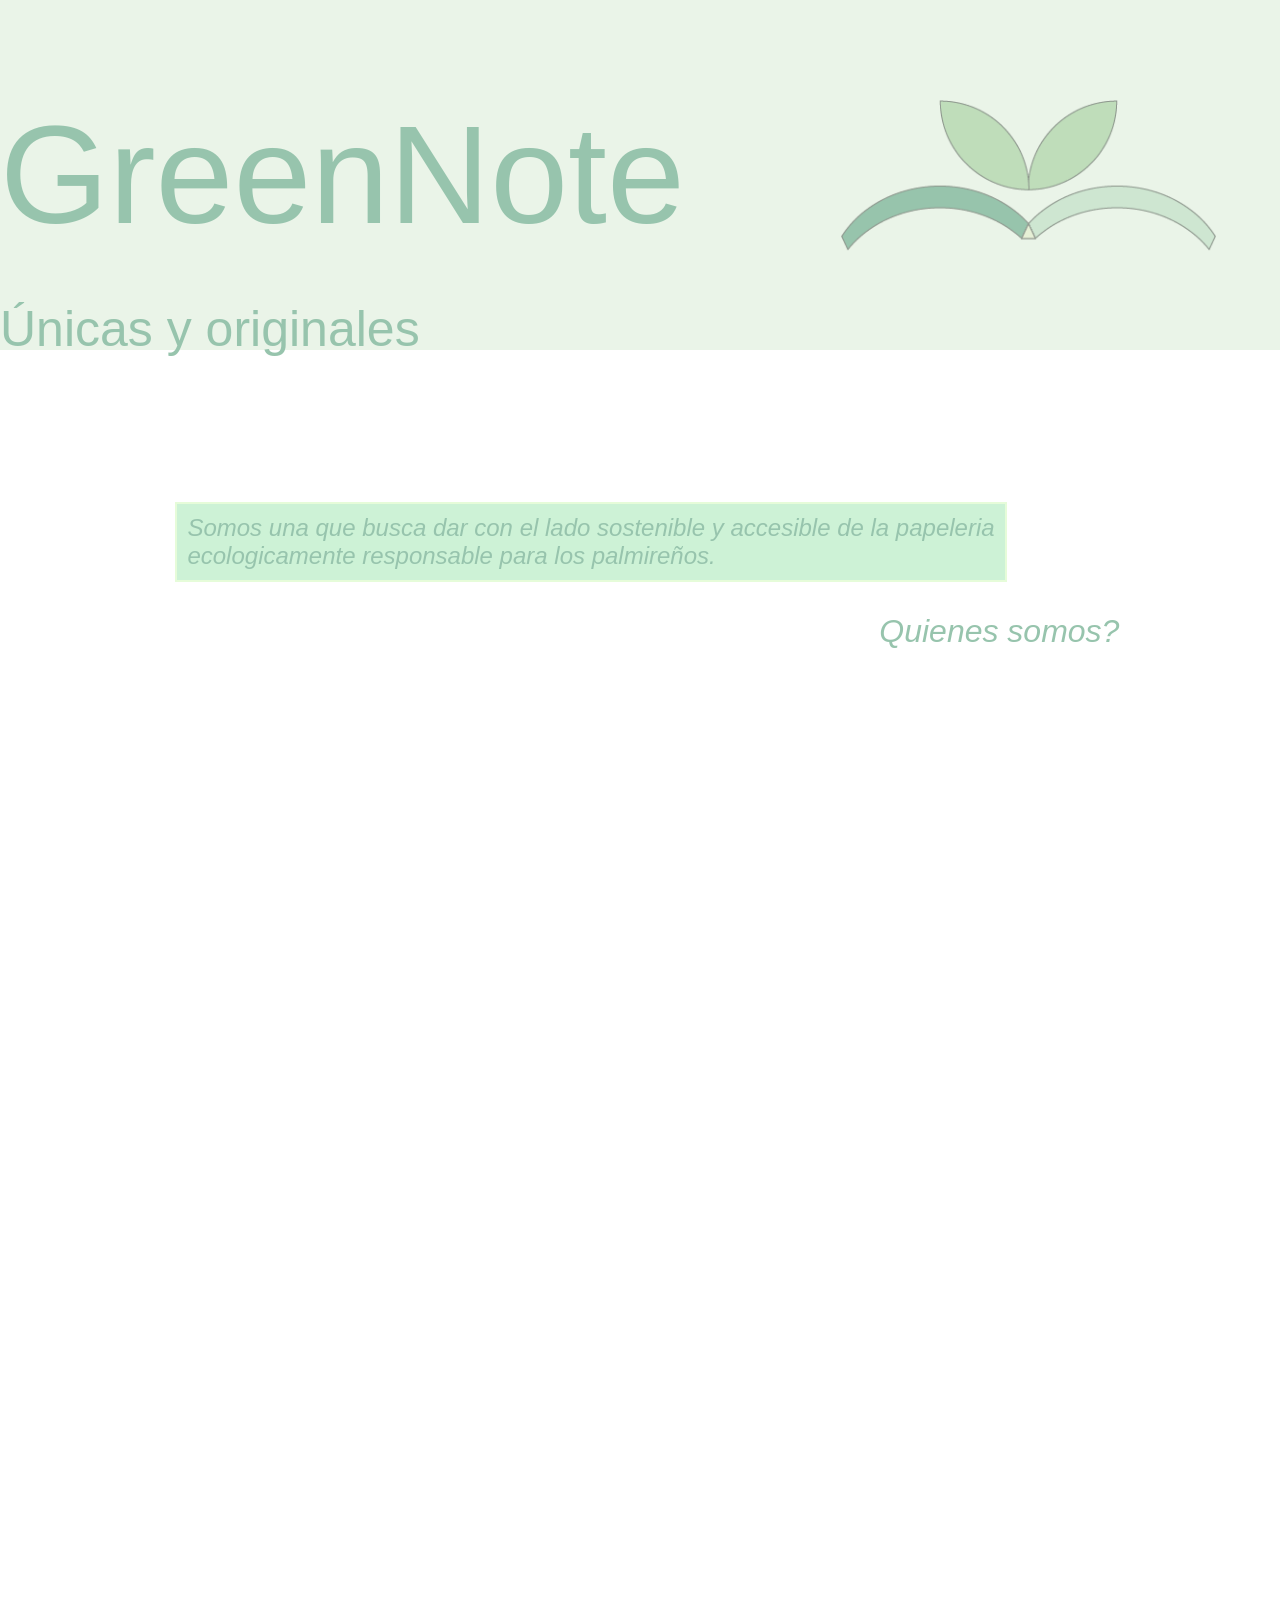
<file: index.html>
<!DOCTYPE html>
<html>
  <head>
    <link rel="stylesheet" href="archivo.css" />
    <link rel="stylesheet" href="https://unpkg.com/aos@next/dist/aos.css" />
    <title>GreenNote</title>
  </head>

  <body>
    <header
      class="titulo-container"
      data-aos="fade-down"
      data-aos-easing="linear"
      data-aos-duration="1500"
    >
      <h1 class="titulo-principal">GreenNote</h1>
      <p class="eslogan">Únicas y originales</p>
      <img class="logo-principal" src="img/logo1.png" />
    </header>

    <section>
      <div class="caja derecha" data-aos="fade-right" data-aos-duration="3000">
        <p class="texto derecha">
          Somos una que busca dar con el lado sostenible y accesible de la
          papeleria <br />
          ecologicamente responsable para los palmireños.
        </p>
        <h2 class="titulo derecha">Quienes somos?</h2>
        <!--agregar mas informacion cuando me la pasen-->

        <!--mirar porque no funciona el comando posirion--><!--imagenprovicional-->
      </div>

      <div class="caja izquierda" data-aos="fade-left" data-aos-duration="3000">
        <h2 class="titulo izquierda">Mision</h2>
        <p class="texto izquierda">
          Ofrecer libretas de alta calidad y diseño a nuestros clientes,
          utilizando materiales <br />
          reciclados y amigables con el medio ambiente, contribuyendo así a la
          preservación <br />
          del planeta y promoviendo un estilo de vida más sostenible.
        </p>

        <!--imagen temporal-->
      </div>

      <div
        class="caja derecha arriba"
        data-aos="fade-right"
        data-aos-duration="3000"
      >
        <p class="texto derecha">
          Ofrecer libretas de alta calidad y diseño a nuestros clientes,
          utilizando <br />materiales reciclados y amigables con el medio
          ambiente, contribuyendo<br />así a la preservación del planeta y
          promoviendo un estilo de vida más sostenible.
        </p>
        <h2 class="titulo derecha">Vision</h2>
      </div>

      <div
        class="caja izquierda arriba"
        data-aos="fade-left"
        data-aos-duration="3000"
      >
        <h2 class="titulo derecha">Politica de calidad</h2>
        <p class="texto izquierda">
          Se centra en la fabricacion de libretas reciclables <br />
          de alta calidad, minimizando el impacto ambiental <br />y satisfaccion
          de nustros clientes
        </p>
      </div>

      <h2
        class="titulo centrado"
        data-aos="fade-up"
        data-aos-anchor-placement="bottom-bottom"
        data-aos-duration="3000"
      >
        Valores Empresariales
      </h2>

      <div class="caja izquierda" data-aos="fade-left" data-aos-duration="3000">
        <h2 class="titulo izquierda">&squf; Sostenibilidad:</h2>
        <p class="texto izquierda">
          materiales reciclados y amigables con el medio <br />
          ambiente en la producción de sus libretas para reducir el impacto
          negativo <br />
          en la naturaleza. <br />
        </p>
      </div>

      <div class="caja derecha" data-aos="fade-left" data-aos-duration="3000">
        <p class="texto derecha">
          Ofrecen libretas de alta calidad con un diseño atractivo <br />
          y duradero, buscando satisfacer a sus clientes y generar preferencia
          por sus productos.<br />
        </p>
        <h2 class="titulo derecha">&squf; Calidad:</h2>
      </div>
      <div class="caja izquierda" data-aos="fade-left" data-aos-duration="3000">
        <h2 class="titulo izquierda">&squf;Innovación:</h2>
        <p class="texto izquierda">
          Se esfuerzan por desarrollar nuevas técnicas y tecnologías para crear
          libretas <br />reciclables únicas y funcionales, siempre buscando la
          mejor propuesta de valor para sus<br />
          clientes y el medio ambiente.<br />
        </p>
      </div>
      <div class="caja derecha" data-aos="fade-left" data-aos-duration="3000">
        <p class="texto derecha">
          Ofrecen libretas de alta calidad con un diseño atractivo <br />
          y duradero, buscando satisfacer a sus clientes y generar preferencia
          por sus productos.<br />
        </p>
        <h2 class="titulo derecha">&squf; Calidad:</h2>
      </div>
      <div class="caja izquierda" data-aos="fade-left" data-aos-duration="3000">
        <h2 class="titulo izquierda">&squf; Etica:</h2>
        <p class="texto izquierda">
          Actúan con honestidad, transparencia y responsabilidad en todas sus
          operaciones, manteniendo una comunicación abierta y ética con sus
          colaboradores, proveedores, clientes y la comunidad en general.<br />
        </p>
      </div>
      <div class="caja derecha" data-aos="fade-left" data-aos-duration="3000">
        <p class="texto derecha">
          Fomentan un ambiente de trabajo colaborativo y orientado al equipo,
          valorando la diversidad de opiniones y buscando alcanzar metas comunes
          de manera conjunta.<br />
        </p>
        <h2 class="titulo derecha">&squf;Colaboración:</h2>
      </div>
      <div class="caja izquierda" data-aos="fade-left" data-aos-duration="3000">
        <h2 class="titulo izquierda">&squf; Compromiso social:</h2>
        <p class="texto izquierda">
          Contribuyen al desarrollo y bienestar de la comunidad, apoyando
          iniciativas y proyectos que promuevan la educación, el desarrollo
          sostenible y la preservación del medio ambiente.<br />
        </p>
      </div>
      <div class="caja derecha" data-aos="fade-left" data-aos-duration="3000">
        <p class="texto derecha">
          Fomentan un ambiente de trabajo colaborativo y orientado al equipo,
          valorando la diversidad de opiniones y buscando alcanzar metas comunes
          de manera conjunta.<br />
        </p>
        <h2 class="titulo derecha">&squf; Respeto:</h2>
      </div>
      <div class="caja izquierda" data-aos="fade-left" data-aos-duration="3000">
        <h2 class="titulo izquierda">&squf; Responsabilidad:</h2>
        <p class="texto izquierda">
          Se comprometen a actuar de manera responsable con el cuidado del medio
          ambiente, implementando prácticas y procesos que minimicen el impacto
          negativo de sus actividades en el entorno natural.
        </p>
      </div>
    </section>

    <footer class="informacion" data-aos="fade-up" data-aos-duration="1500">
      <div class="informacion-redes">
        <h4 class="redes">Redes Sociales</h4>
        <a
          href="https://instagram.com/gree.nnote?igshid=MzRlODBiNWFlZA=="
          target="_blank"
          width="25px"
          ><img src="img/instagram.png" width="2.5%"
        /></a>
        <a href="https://www.facebook.com/green.note.3" target="_blank"
          ><img src="img/facebook.png" width="2.5%"
        /></a>
        <!-- agregar link-->
        <a
          href="https://www.tiktok.com/@green_note7"
          target="_blank"
          src="a.jpeg"
          width="25px"
          ><img src="img/tiktok.png" width="2.5%"
        /></a>
        <!-- agregar link-->
        <p class="Nit">Nit 0603710915</p>
      </div>
      <div class="informacion-container">
        <h4 class="titulo-direccion">Encuentranos</h4>
        <p class="direccion">Calle 53 #46-44 Llano Grande</p>
      </div>
    </footer>

    <script src="https://unpkg.com/aos@next/dist/aos.js"></script>
    <script>
      AOS.init();
    </script>
  </body>
</html>
</file>
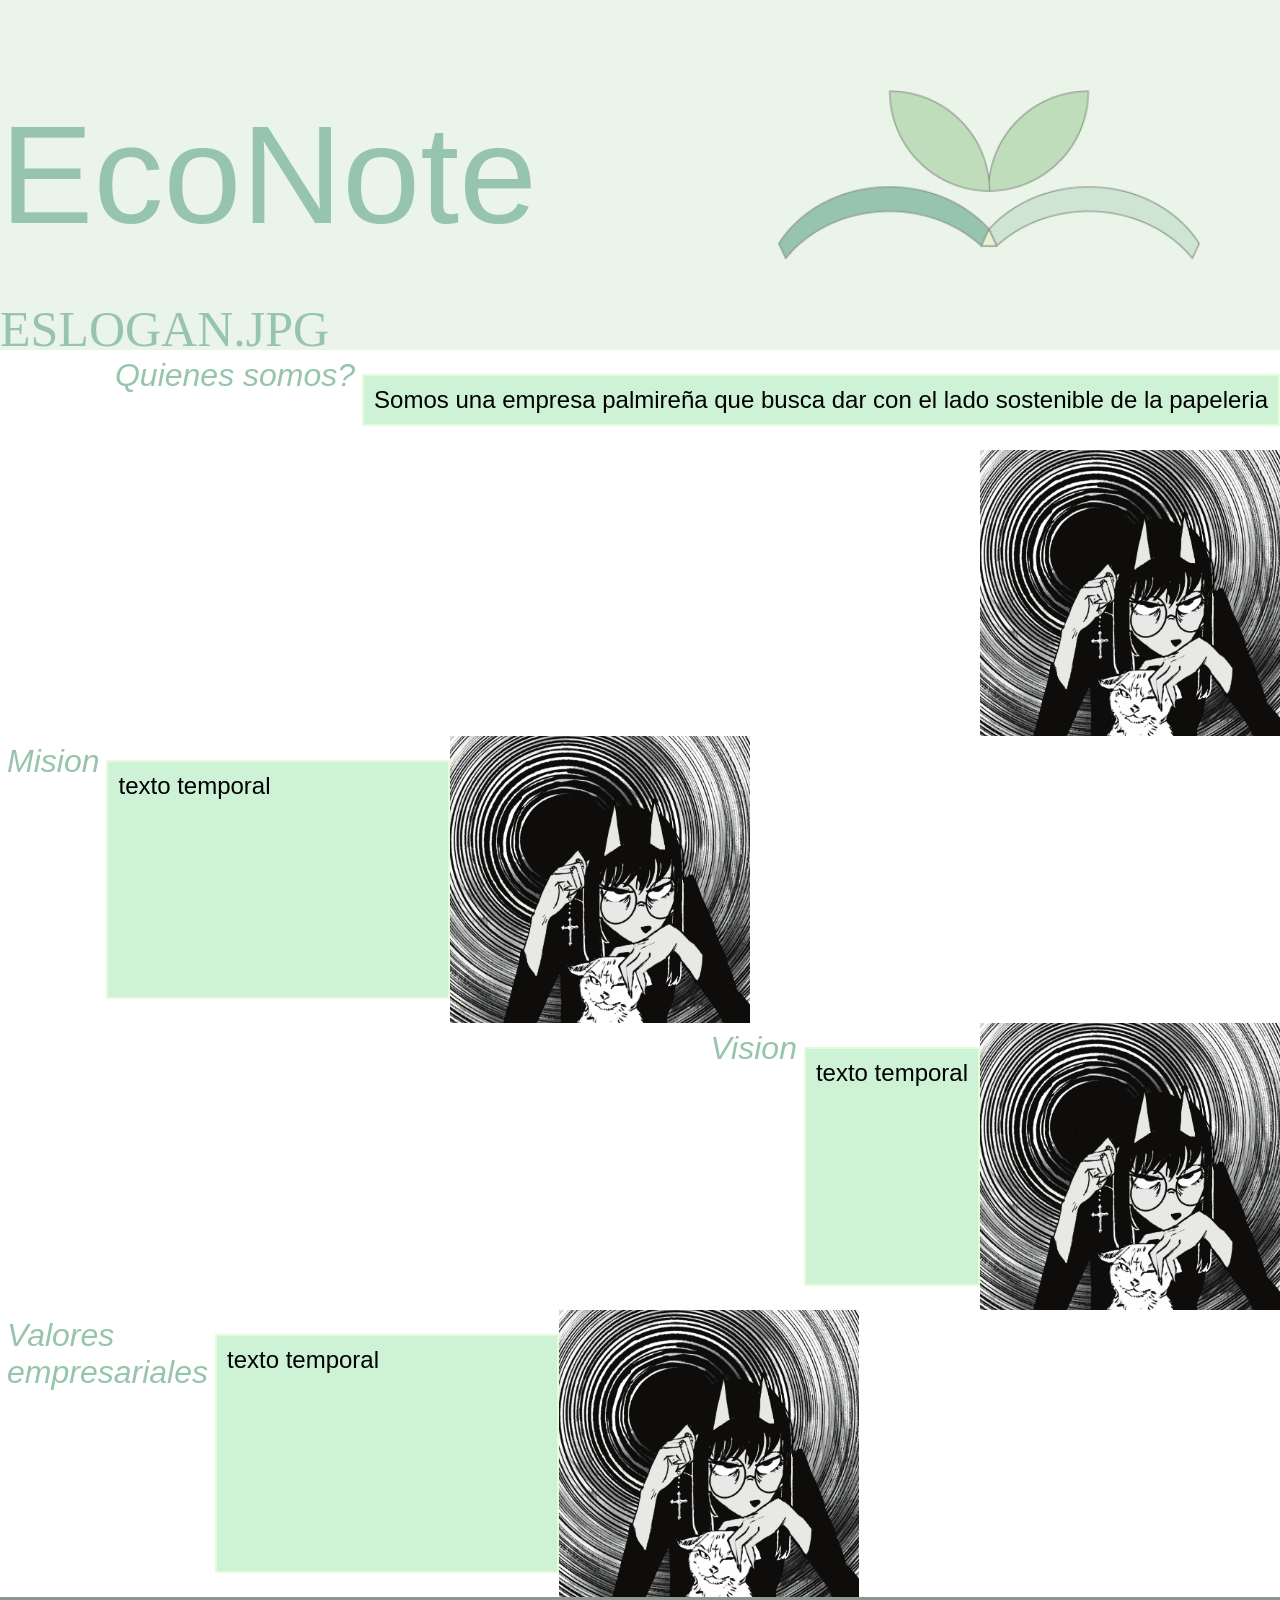
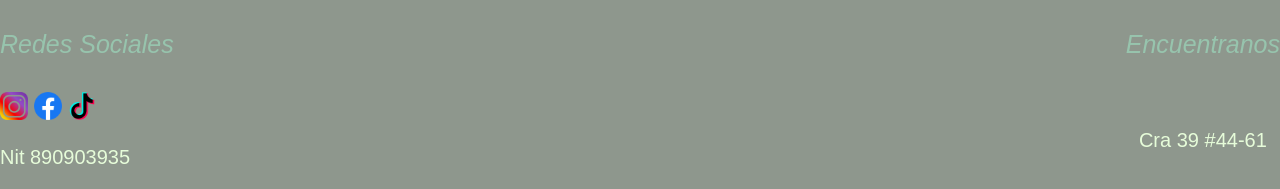
<file: blog/index.html>
<!DOCTYPE html>
<html>
<head>
    <link rel="stylesheet" href="archivo.css">
    <link href="https://unpkg.com/aos@2.3.1/dist/aos.css" rel="stylesheet">
    
    <title>EcoNote</title>
</head>

<body>
    <header class="titulo">
        
        <h1 id="titulo">EcoNote</h1>
        <p id="eslogan">ESLOGAN.JPG</p>
        <img id="logo"  src="img/logo1.png" height="170" weight="35%">
    </header>
    
    <section> 
        
        
            <div class="caja-derecha">
        <h2 id="tituloderecha">Quienes somos?</h2>
        <p id="textoderecha">Somos una empresa palmireña que busca dar con el lado sostenible de la papeleria</p><!--agregar mas informacion cuando me la pasen-->
        <img src="img/a.jpg" width="300" position="top"/> <!--mirar porque no funciona el comando posirion--><!--imagenprovicional-->
            </div>
            
            <div class="caja-izquierda">
        <h2 id="tituloizquierda">Mision</h2>
        <p  id="textoizquierda">texto temporal</p>
        <img src="img/a.jpg" width="300" position="top"/> <!--imagen temporal-->
            </div>
            
            <div class="caja-derecha"> 
        <h2 id="tituloderecha-1">Vision</h2>
        <p  id="textoderecha-1">texto temporal</p>
        <img src="img/a.jpg" width="300"/> 
            </div>        

            <div class="caja-izquierda">
        <h2 id="tituloizquierda-1">Valores <br> empresariales</h2>
        <p  id="textoizquierda-1">texto temporal</p>
        <img src="img/a.jpg" width="300" position="top"/> <!--imagen temporal-->
            </div>

    </section>

    <footer class="informacion">
        <div class="informacion-redes">
        <h4 id="redes">Redes Sociales</h4>
            <a href="https://www.instagram.com/_econote___/" target="_blank" width="25px"><img src="img/instagram.png" width="2.5%"/></a>
            <a href="https://m.facebook.com/profile.php?id=100093967209411" target="_blank"><img src="img/facebook.png" width="2.5%"/></a> <!-- agregar link-->
            <a href="https://www.tiktok.com/@_econote__" target="_blank" src="a.jpeg" width="25px"><img src="img/tiktok.png" width="2.5%"/></a> <!-- agregar link-->
            <p id="Nit"> Nit 890903935</p>
        </div>
        <div class="informacion-direccion">
        <h4 id="titulo-direccion">Encuentranos</h4>
            <p id="direccion">Cra 39 #44-61</p>
        </div>
        
    </footer>
</body>
</html>
</file>
<file: archivo.css>
body {
  padding: 0px;
  margin: 0px;
}

.titulo-container {
  display: flex;
  background-color: #eaf4e8;
}
.titulo-principal {
  display: flex;
  width: 100%;
  color: #97c4ad;
  font-size: 140px;
  font-family: Impact, Haettenschweiler, "Arial Narrow Bold", sans-serif;
  position: static;
}

.logo-principal {
  margin-top: 100px;
  width: 390px;
  height: 151px;
  margin-right: 5%;
}

.logo {
  display: flex;
  width: 25%;
}

.eslogan {
  display: flex;
  color: #97c4ad;
  font-size: 50px;
  height: 23px;
  position: absolute;
  padding-top: 250px;
  font-family: Verdana, Geneva, Tahoma, sans-serif;
}
p.texto {
  color: #97c4ad;
  font-style: italic;
}
.informacion {
  display: flex;
  color: #e6fcd9;
  font-size: x-large;
  font-weight: 200;
  background-color: #8e978d; /*esto es el color del fondo de la caja de informacion cambiar a la brevedad*/
}

.informacion-container {
  display: flex;
  justify-content: center;
  flex-wrap: wrap;
}

.titulo-direccion {
  font-size: 25px;
  color: #97c4ad;
  font-weight: 200px;
  font-style: oblique;
  font-family: "Lucida Sans", "Lucida Sans Regular", "Lucida Grande",
    "Lucida Sans Unicode", Geneva, Verdana, sans-serif;
}
.direccion {
  font-size: 20px;
  font-weight: 110px;
  font-family: Verdana, Geneva, Tahoma, sans-serif;
}
.redes {
  font-size: 25px;
  color: #97c4ad;
  font-family: "Lucida Sans", "Lucida Sans Regular", "Lucida Grande",
    "Lucida Sans Unicode", Geneva, Verdana, sans-serif;
  font-style: oblique;
}
.Nit {
  font-size: 20px;
  font-weight: 110px;
  font-family: Verdana, Geneva, Tahoma, sans-serif;
}

.caja {
  flex-wrap: wrap;
  display: flex;
  position: relative;
  flex-direction: row;
  margin: 10%;
}

.derecha {
  justify-content: right;
  margin-right: 12%;
}

.izquierda {
  justify-content: left;
  margin-left: 12%;
}

.titulo {
  color: #97c4ad;
  font-style: oblique;
  font-weight: 200px;
  margin-bottom: 2px;
  font-family: Impact, Haettenschweiler, "Arial Narrow Bold", sans-serif;
  font-size: xx-large;
  margin: 7px;
}
.centrado {
  margin-left: 45%;
}

.texto {
  display: flex;
  background-color: #cdf2d6;
  padding: 10px;
  border: 2px solid #e6fcd9;
  flex-direction: column;
  align-content: stretch;
  font-family: Verdana, Geneva, Tahoma, sans-serif;
}

* {
  font-size: x-large;
  font-weight: 400;
}

/*
paleta de colores 
.color1 { #8e978d };
.color2 { #97c4ad };
.color3 { #bfedbe };
.color4 { #e6fcd9 };
.color5 { #cdf2d6 };
*/
</file>
<file: blog/archivo.css>
body {
    padding: 0px;margin: 0px
}

.titulo{
    display: flex;
    background-color: #eaf4e8 ;

}
#titulo {
    display: flex;
    width: 100%;
    color:#97c4ad; 
    font-size: 140px;
    font-family: Verdana, Geneva, Tahoma, sans-serif;
    position: static;
    
}

#logo{
    display: flex;
    padding-top: 90px;
    padding-right: 80px;

}

#eslogan{
    display: flex;
    color: #97c4ad;
    font-size:  50px;
    height:23px;
    position: absolute;
    padding-top: 250px;
}
p.texto {
    color: #97c4ad;
    font-style:italic ;
}
.informacion {
    display: flex;
    color: #e6fcd9;     
    font-size: x-large;
    font-weight: 200;
    background-color:#8e978d; /*esto es el color del fondo de la caja de informacion cambiar a la brevedad*/
 
}

.informacion-direccion{
        display:flex;
        justify-content: center;
        flex-wrap: wrap;

}

    #titulo-direccion{
        font-size: 25px;
        color: #97c4ad;
        font-weight: 200px;
        font-style: oblique;
        font-family: 'Lucida Sans', 'Lucida Sans Regular', 'Lucida Grande', 'Lucida Sans Unicode', Geneva, Verdana, sans-serif;
    }
    #direccion{
        font-size: 20px;
        font-weight: 110px;
        font-family:Verdana, Geneva, Tahoma, sans-serif
    }
    #redes{
        font-size: 25px;
        color: #97c4ad;
        font-family: 'Lucida Sans', 'Lucida Sans Regular', 'Lucida Grande', 'Lucida Sans Unicode', Geneva, Verdana, sans-serif;
        font-style: oblique
    }
    #Nit{
        font-size: 20px;
        font-weight: 110px;
        font-family:Verdana, Geneva, Tahoma, sans-serif 
    }

.caja-derecha{
    display: flex;
    justify-content: right;
    flex-wrap: wrap;
    position: relative;
    flex-direction: row;

}
        #tituloderecha{
            color:#97c4ad ;
            font-style: oblique; 
            font-weight: 200px;
            padding-bottom: 2px;
            font-size: xx-large;
            flex-direction: column;
            font-family: Impact, Haettenschweiler, 'Arial Narrow Bold', sans-serif;
            margin: 7px;
        }

        #textoderecha {
            display: flex;
            background-color: #cdf2d6;
            padding: 10px;
            border: 2px solid #e6fcd9;
            flex-direction: column;
            align-content: space-between;
            font-family:Verdana, Geneva, Tahoma, sans-serif
        }

        #tituloderecha-1{
            color:#97c4ad ;
            font-style: oblique; 
            font-weight: 200px;
            font-size: xx-large;
            flex-direction: column;
            font-family: Impact, Haettenschweiler, 'Arial Narrow Bold', sans-serif;
            margin: 7px;
        }

        #textoderecha-1 {
            display: flex;
            background-color: #cdf2d6;
            padding: 10px;
            border: 2px solid #e6fcd9;
            flex-direction: column;
            align-content: stretch;
            font-family:Verdana, Geneva, Tahoma, sans-serif
        }

.caja-izquierda{
    display: flex;
    justify-content: left;
    flex-wrap: wrap;


}
    #tituloizquierda{
        color:#97c4ad ;
        font-style: oblique; 
        font-weight: 200;
        font-size: xx-large;
        flex-direction: row-reverse;
        justify-content: center;
        font-family: Impact, Haettenschweiler, 'Arial Narrow Bold', sans-serif;
        margin: 7px;
    
    }

    #textoizquierda{
        display: flex;
        background-color: #cdf2d6;
        padding: 10px;
        border: 2px solid #e6fcd9;
        justify-content: left;
        flex-direction: row-reverse;
        align-content: stretch;
        width: 25%;
        font-family:Verdana, Geneva, Tahoma, sans-serif    
    
    }

    #tituloizquierda-1{
        color:#97c4ad ;
        font-style: oblique; 
        font-weight: 200;
        font-size: xx-large;
        flex-direction: row-reverse;
        justify-content: center;
        font-family: Impact, Haettenschweiler, 'Arial Narrow Bold', sans-serif;
        margin: 7px;
    
    }

    #textoizquierda-1{
        display: flex;
        background-color: #cdf2d6;
        padding: 10px;
        border: 2px solid #e6fcd9;
        justify-content: left;
        flex-direction: row-reverse;
        align-content: stretch;
        width: 25%;
        font-family:Verdana, Geneva, Tahoma, sans-serif    
    
    }






*{
    font-size: x-large;
    font-weight: 400;
}

/*
paleta de colores 
.color1 { #8e978d };
.color2 { #97c4ad };
.color3 { #bfedbe };
.color4 { #e6fcd9 };
.color5 { #cdf2d6 };
*/
</file>
